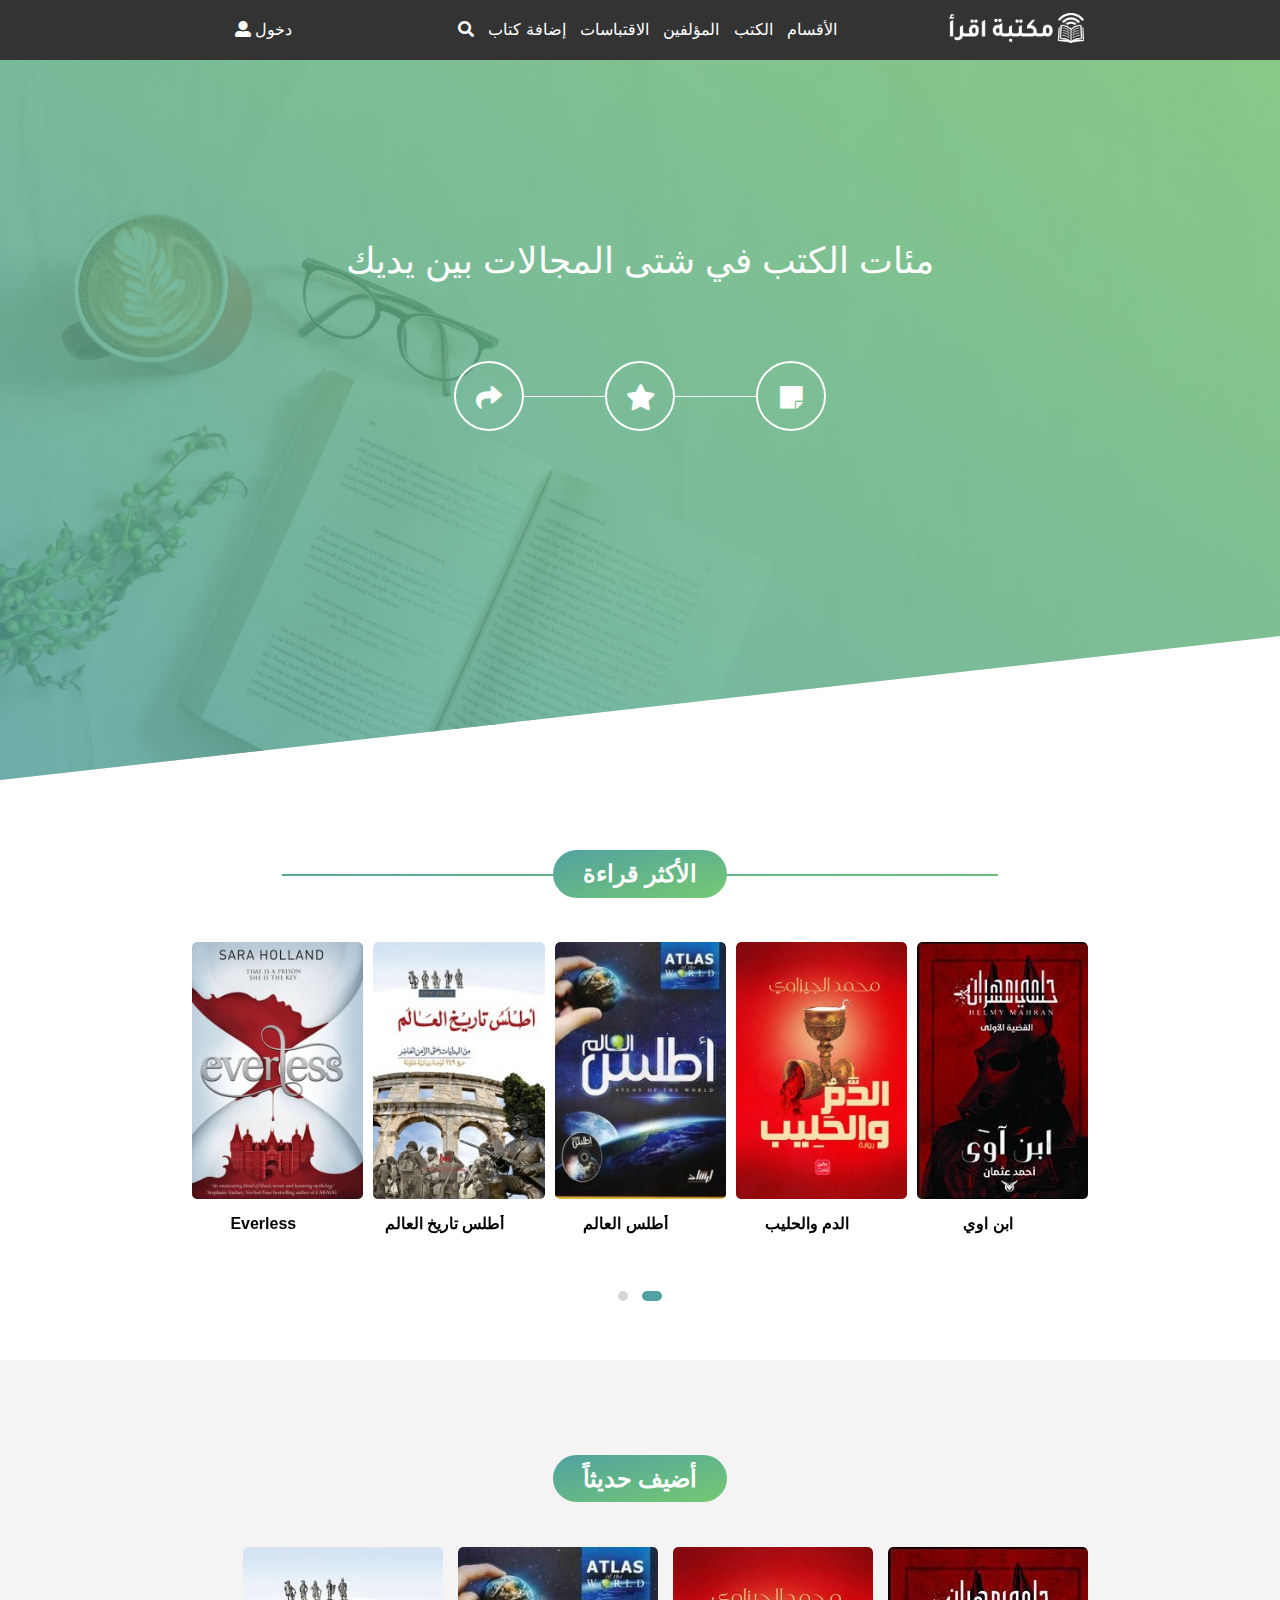
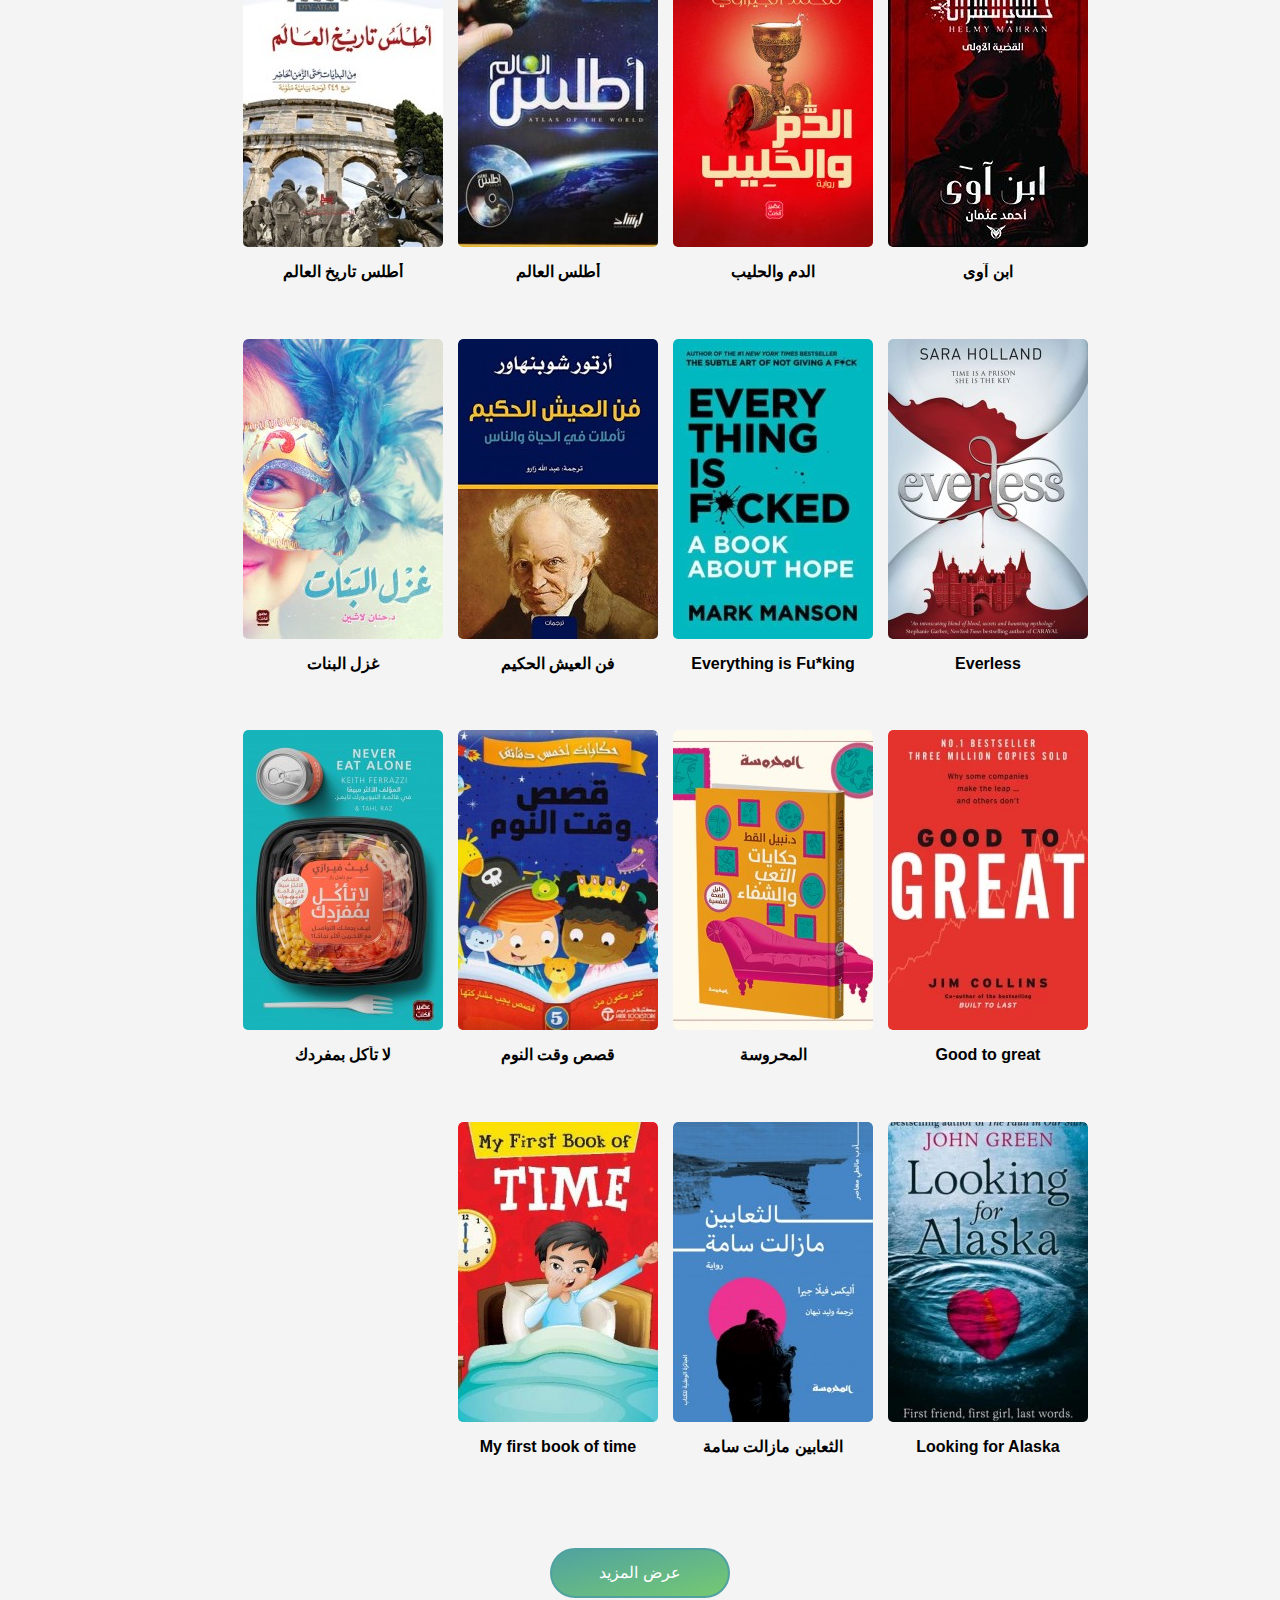
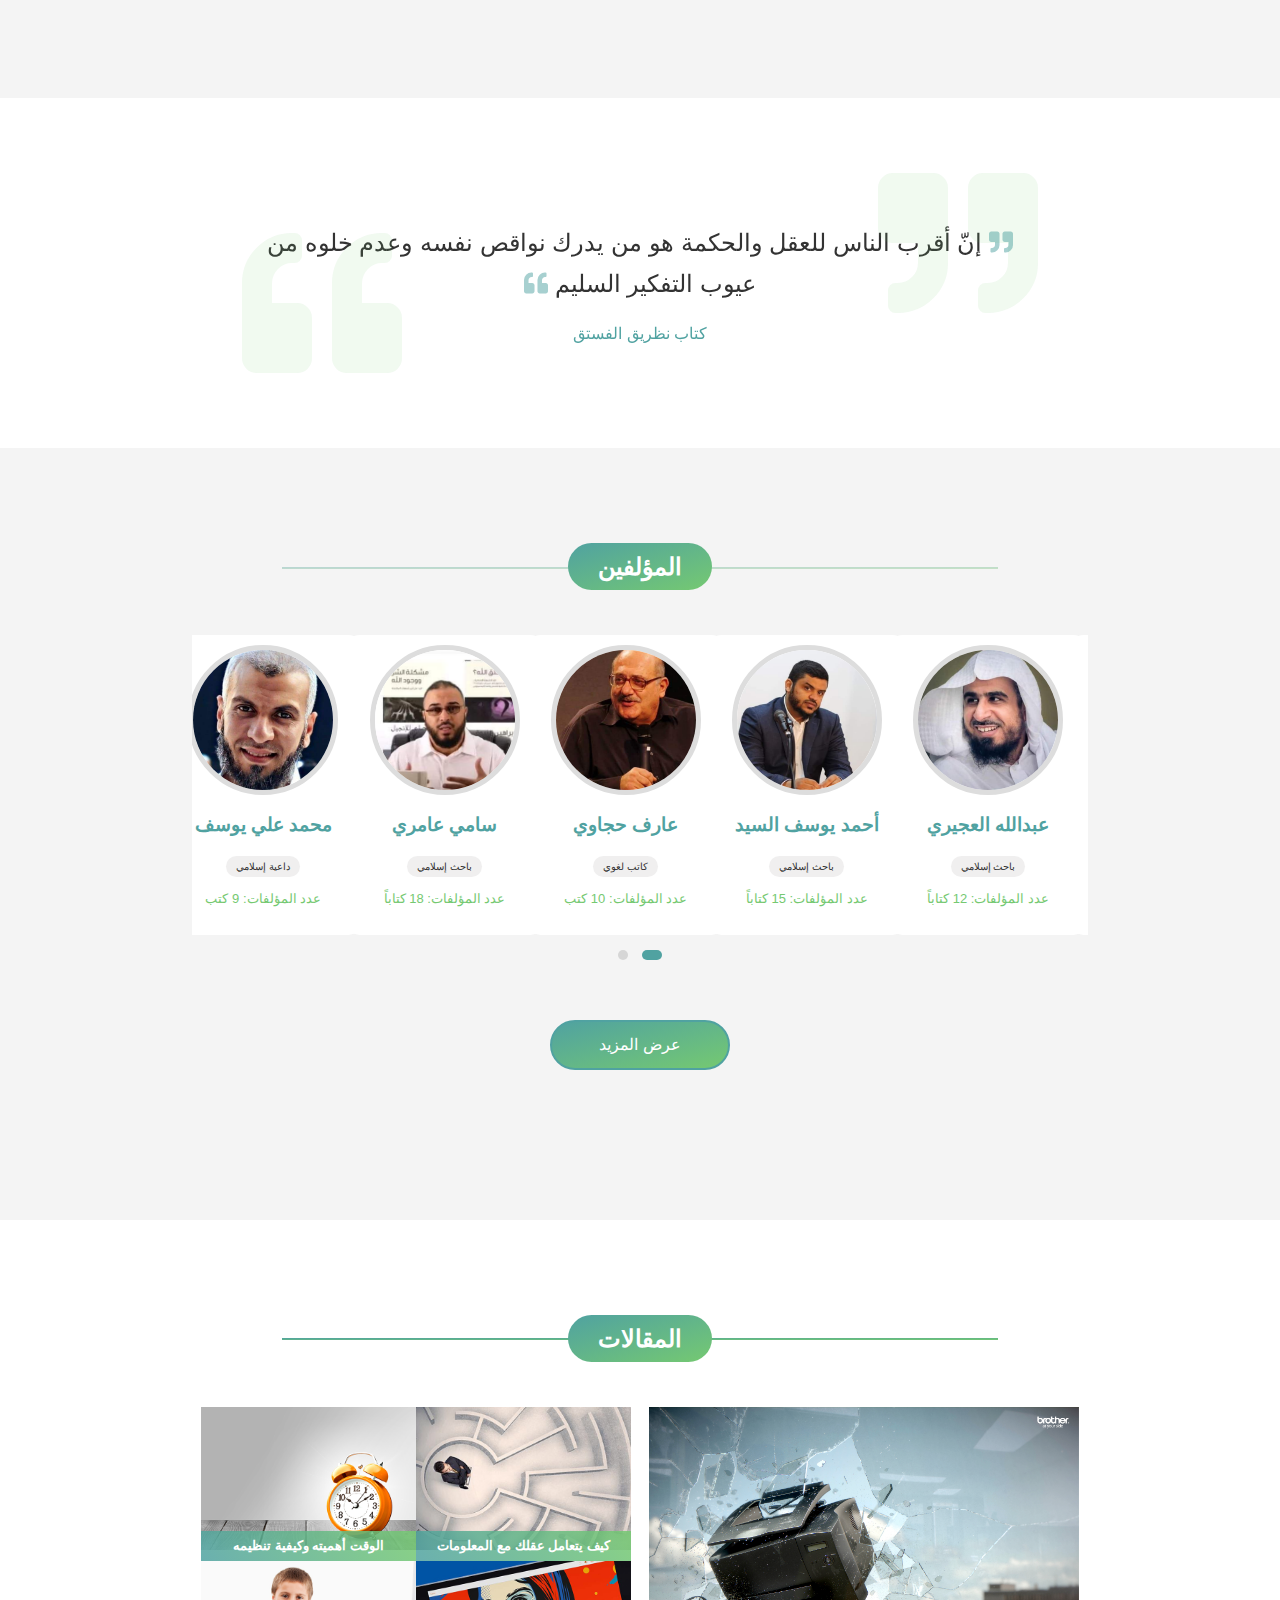
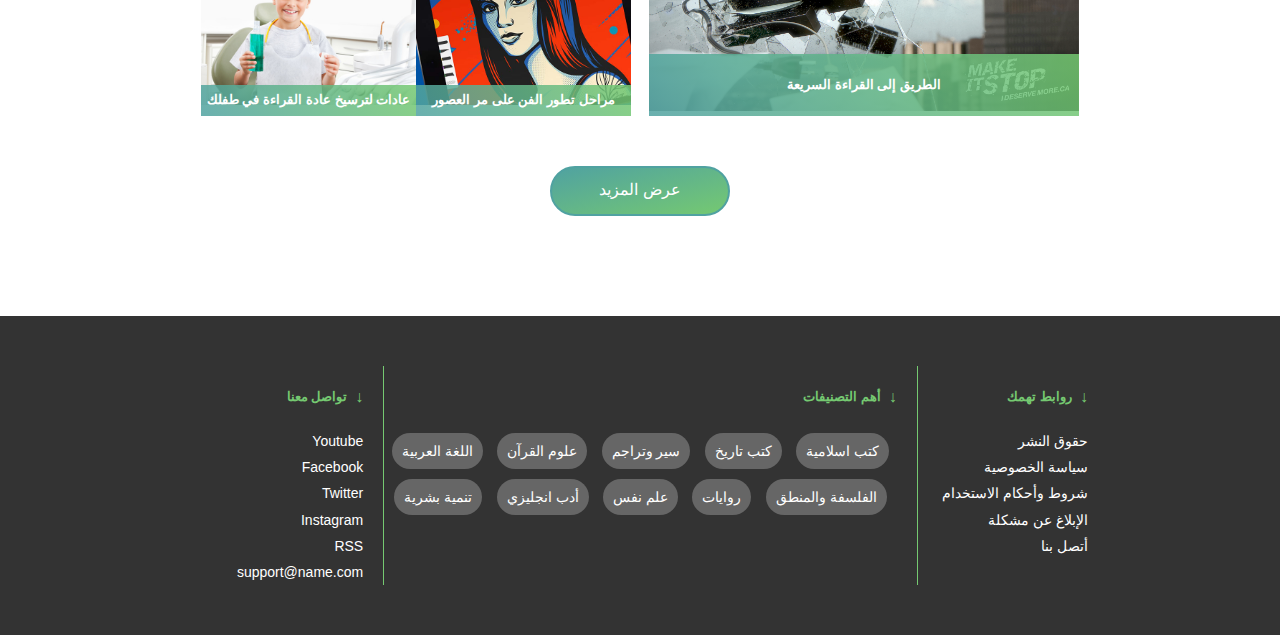
<file: index.html>
<!DOCTYPE html>
<html lang="ar" dir="rtl">
  <head>
    <meta charset="UTF-8" />
    <meta http-equiv="X-UA-Compatible" content="IE=edge" />
    <meta name="viewport" content="width=device-width, initial-scale=1.0" />
    <title>Bookstore</title>
    <link
      rel="stylesheet"
      href="https://cdnjs.cloudflare.com/ajax/libs/font-awesome/5.15.4/css/all.min.css"
      integrity="sha512-1ycn6IcaQQ40/MKBW2W4Rhis/DbILU74C1vSrLJxCq57o941Ym01SwNsOMqvEBFlcgUa6xLiPY/NS5R+E6ztJQ=="
      crossorigin="anonymous"
      referrerpolicy="no-referrer"
    />
    <link rel="shortcut icon" href="icons/book.svg" type="image/x-icon" />
    <link rel="stylesheet" href="css/vendors/normalize.css" />
    <link rel="stylesheet" href="css/vendors/owl.carousel.min.css" />
    <link rel="stylesheet" href="css/vendors/owl.theme.default.min.css" />
    <link rel="stylesheet" href="css/style.css" />
    <script src="js/vendors/jquery-3.6.0.min.js"></script>
  </head>

  <body>
    <!-- navbar start -->
    <nav>
      <div class="container nav">
        <div class="nav-logo">
          <a href="#">
            <img src="images/logo.png" alt="logo png" />
          </a>
        </div>

        <div class="nav-links">
          <a href="#">الأقسام</a>
          <a href="pages/books.html">الكتب</a>
          <a href="pages/authors.html">المؤلفين</a>
          <a href="pages/quotes.html">الاقتباسات</a>
          <a href="pages/add.html">إضافة كتاب</a>
          <a href="#"><i class="fas fa-search search-icon"></i></a>
        </div>

        <div class="nav-log">
          <a href="#"
            >دخول
            <i class="fas fa-user-alt"></i>
          </a>
          <i class="fas fa-bars nav-bars"></i>
        </div>
      </div>
    </nav>
    <!-- navbar end -->

    <!-- search box start -->
    <section class="search">
      <div class="container">
        <i class="fa fa-times search-close"></i>
        <form action="#" class="search-form">
          <input
            type="text"
            name="search"
            placeholder="بحث عن كتاب أو قسم أو مؤلف أو سلسلة كتب"
            autocomplete="off"
          />
          <button type="submit">
            بحث
            <i class="fa fa-search"></i>
          </button>
        </form>
      </div>
    </section>
    <!-- search box end -->

    <!-- header start -->
    <header>
      <div class="container header">
        <div class="header-text">مئات الكتب في شتى المجالات بين يديك</div>
        <div class="header-icons">
          <div class="icon" title="اقرأ">
            <i class="fas fa-sticky-note"></i>
          </div>
          <div class="line"></div>
          <div class="icon" title="قيم"><i class="fas fa-star"></i></div>
          <div class="line"></div>
          <div class="icon" title="شارك"><i class="fas fa-share"></i></div>
        </div>
      </div>
    </header>

    <!-- header end -->

    <!-- owl carousel slider start -->
    <section class="slider">
      <div class="container">
        <div class="section-heading">
          <h2>الأكثر قراءة</h2>
        </div>
        <div class="owl-carousel owl-theme new-added"></div>
      </div>
    </section>
    <!-- owl carousel slider end -->

    <!-- All books section start -->
    <div class="books-sec">
      <div class="container">
        <div class="section-heading">
          <h2>أضيف حديثاً</h2>
        </div>
        <div class="books" id="booksIndexPage"></div>
      </div>
      <div class="btn">
        <a href="pages/books.html">عرض المزيد</a>
      </div>
    </div>
    <!-- All books section end -->

    <!-- qoutes start -->
    <section class="quotes-sec">
      <div class="container quates">
        <div class="owl-carousel owl-theme owl-qoutes">
          <div class="item quote">
            <i class="fa fa-quote-right qr" aria-hidden="true"></i>
            <div class="quote-text">
              <i class="fa fa-quote-right" aria-hidden="true"></i>
              <span
                >إنّ أقرب الناس للعقل والحكمة هو من يدرك نواقص نفسه وعدم خلوه من
                عيوب التفكير السليم</span
              >
              <i class="fa fa-quote-left" aria-hidden="true"></i>
            </div>
            <div class="quote-writer">كتاب نظريق الفستق</div>

            <i class="fa fa-quote-left ql" aria-hidden="true"></i>
          </div>
          <!-- qoute end -->
          <div class="item quote">
            <i class="fa fa-quote-right qr" aria-hidden="true"></i>
            <div class="quote-text">
              <i class="fa fa-quote-right" aria-hidden="true"></i>
              <span>
                ليست الثقافة دينا يوحد بين القلوب ويؤلفها, بل هى على الأرجح
                تفرقها؛ لأنها تطلع المظلومين على هول الظلم الذى يعانونه, وتطلع
                المحظوظين على ما يمكن أن يفقدوه
              </span>
              <i class="fa fa-quote-left" aria-hidden="true"></i>
            </div>
            <div class="quote-writer">يوتويبا</div>

            <i class="fa fa-quote-left ql" aria-hidden="true"></i>
          </div>
          <!-- qoute end -->
          <div class="item quote">
            <i class="fa fa-quote-right qr" aria-hidden="true"></i>
            <div class="quote-text">
              <i class="fa fa-quote-right" aria-hidden="true"></i>
              <span>
                فليس الغرض من دراسة التاريخ هو سرد القصص والاستمتاع بها ، بل
                الهدف الاساسي من دراسة التاريخ هو فهم الواقع ، فاحداث التاريخ
                تفسر لنا طلاسم الحاضر !
              </span>
              <i class="fa fa-quote-left" aria-hidden="true"></i>
            </div>
            <div class="quote-writer">مائة من عظماء أمة الاسلام</div>

            <i class="fa fa-quote-left ql" aria-hidden="true"></i>
          </div>
          <!-- qoute end -->
        </div>
      </div>
    </section>
    <!-- qoutes end -->

    <!-- authors start -->
    <section class="authors-sec">
      <div class="container authors">
        <div class="section-heading">
          <h2>المؤلفين</h2>
        </div>
        <div class="owl-carousel owl-theme owl-authors">
          <div class="item author">
            <div class="img">
              <img src="images/authors/Abdullah.jpg" alt="" />
            </div>
            <div class="info">
              <h3>
                <a href="#"> عبدالله العجيري </a>
              </h3>
              <span>باحث إسلامي</span>
              <div>عدد المؤلفات: 12 كتاباً</div>
            </div>
          </div>
          <!-- item end -->
          <div class="item author">
            <div class="img">
              <img src="images/authors/Ahmed.jpg" alt="" />
            </div>
            <div class="info">
              <h3>
                <a href="#"> أحمد يوسف السيد </a>
              </h3>
              <span>باحث إسلامي</span>
              <div>عدد المؤلفات: 15 كتاباً</div>
            </div>
          </div>
          <!-- item end -->
          <div class="item author">
            <div class="img">
              <img src="images/authors/Aref.jpg" alt="" />
            </div>
            <div class="info">
              <h3>
                <a href="#"> عارف حجاوي </a>
              </h3>
              <span>كاتب لغوي</span>
              <div>عدد المؤلفات: 10 كتب</div>
            </div>
          </div>
          <!-- item end -->
          <div class="item author">
            <div class="img">
              <img src="images/authors/Sami.jpg" alt="" />
            </div>
            <div class="info">
              <h3>
                <a href="#"> سامي عامري </a>
              </h3>
              <span>باحث إسلامي</span>
              <div>عدد المؤلفات: 18 كتاباً</div>
            </div>
          </div>
          <!-- item end -->
          <div class="item author">
            <div class="img">
              <img src="images/authors/Mohamed.jpg" alt="" />
            </div>
            <div class="info">
              <h3>
                <a href="#"> محمد علي يوسف </a>
              </h3>
              <span>داعية إسلامي</span>
              <div>عدد المؤلفات: 9 كتب</div>
            </div>
          </div>
          <!-- item end -->
          <div class="item author">
            <div class="img">
              <img src="images/authors//Salman.jpg" alt="" />
            </div>
            <div class="info">
              <h3>
                <a href="#"> د.سلمان العوده </a>
              </h3>
              <span>داعية إسلامي</span>
              <div>عدد المؤلفات: 25 كتاباً</div>
            </div>
          </div>
          <!-- item end -->
        </div>
        <div class="btn">
          <a href="pages/authors.html">عرض المزيد</a>
        </div>
      </div>
    </section>
    <!-- authors end -->

    <!-- videos section start -->
    <section class="blogs">
      <div class="container blog-posts">
        <div class="section-heading">
          <h2>المقالات</h2>
        </div>
        <div class="right">
          <div class="blog-post">
            <div class="img">
              <img src="/images/video poster (5).jpeg" alt="" />
            </div>
            <div class="text">
              <h5><a href="#"></a>الطريق إلى القراءة السريعة</h5>
            </div>
          </div>
        </div>
        <div class="left">
          <div class="blog-post">
            <div class="img">
              <img src="/images/video poster (1).jpeg" alt="" />
            </div>
            <div class="text">
              <h5><a href="#"></a>كيف يتعامل عقلك مع المعلومات</h5>
            </div>
          </div>
          <div class="blog-post">
            <div class="img">
              <img src="/images/video poster (2).jpeg" alt="" />
            </div>
            <div class="text">
              <h5><a href="#"></a>الوقت أهميته وكيفية تنظيمه</h5>
            </div>
          </div>
          <div class="blog-post">
            <div class="img">
              <img src="/images/video poster (3).jpeg" alt="" />
            </div>
            <div class="text">
              <h5><a href="#"></a>مراحل تطور الفن على مر العصور</h5>
            </div>
          </div>
          <div class="blog-post">
            <div class="img">
              <img src="/images/video poster (4).jpeg" alt="" />
            </div>
            <div class="text">
              <h5><a href="#"></a>عادات لترسيخ عادة القراءة في طفلك</h5>
            </div>
          </div>
        </div>

        <div class="btn">
          <a href="#">عرض المزيد</a>
        </div>
      </div>
    </section>
    <!-- videos section end -->

    <!-- footer start -->
    <footer>
      <div class="container footer">
        <div class="footer-links">
          <h5>روابط تهمك</h5>
          <div>
            <a href="#">حقوق النشر</a>
            <a href="#">سياسة الخصوصية</a>
            <a href="#">شروط وأحكام الاستخدام</a>
            <a href="#">الإبلاغ عن مشكلة</a>
            <a href="#">أتصل بنا</a>
          </div>
        </div>
        <div class="footer-tags">
          <h5>أهم التصنيفات</h5>
          <div>
            <span>كتب اسلامية</span>
            <span>كتب تاريخ</span>
            <span>سير وتراجم</span>
            <span>علوم القرآن</span>
            <span>اللغة العربية</span>
            <span>الفلسفة والمنطق</span>
            <span>روايات</span>
            <span>علم نفس</span>
            <span>أدب انجليزي</span>
            <span>تنمية بشرية</span>
          </div>
        </div>
        <div class="footer-social">
          <h5>تواصل معنا</h5>
          <div class="links">
            <a href="#">Youtube</a>
            <a href="#">Facebook</a>
            <a href="#">Twitter</a>
            <a href="#">Instagram</a>
            <a href="#">RSS</a>
            <a href="#">support@name.com</a>
          </div>
        </div>
      </div>
    </footer>
    <!-- footer end -->

    <script src="js/vendors/owl.carousel.js"></script>
    <script src="js/main.js"></script>
    <script>
      document.querySelector(".nav-bars").onclick = function () {
        document.querySelector(".nav-links").classList.toggle("show");
        this.classList.toggle("fa-times");
      };
    </script>
  </body>
</html>
</file>
<file: css/style.css>
@import url(https://fonts.googleapis.com/css2?family=Cairo:wght@100;200;300;400;500;600;800;900&display=swap);
/* variables */

:root {
  --mcolor: rgb(80, 162, 161);
  --pcolor: #75c971;
  --graycolor: rgb(51, 51, 51);
  --wcolor: rgb(255, 255, 255);
  --gradient: linear-gradient(to bottom right, #50A2A1, #75C971);
  --trans: 0.5s ease-in-out;
}
::selection{
  background: var(--mcolor);
  color: var(--wcolor);
  padding: 10px 20px;
}
/* global styles */
* {
  box-sizing: border-box;
}
body {
  font-family: 'Cairox', sans-serif;
}

section {
  padding: 100px auto;
  margin: 50px auto;
}

.container {
  width: 70%;
  margin: 0 auto;
  text-align: center;
}

a {
  color: inherit;
  text-decoration: none;
}

a:hover {
  opacity: 0.8;
}

input,
button,
input:focus,
button:hover {
  outline: none;
  border: 1px solid var(--mlcolor);
  border-radius: 5px;
  background-color: transparent;
}

button {
  cursor: pointer;
}

button:hover {
  opacity: 0.8;
}

::placeholder {
  opacity: 0.7;
}

.btn{
  height: 50px;
  width: 180px;
  border-radius: 30px;
  margin: 50px auto;
  color: var(--wcolor);
  background-image: var(--gradient);
  border: 2px solid var(--mcolor);
  transition: all var(--trans);
  cursor: pointer;
  text-align: center;
  display: flex;
  align-items: center;
  justify-content: center;
}
.btn:hover{
  background: transparent;
  color: var(--mcolor);
  border: 2px solid var(--mcolor);
}

.section-heading{
  width: 100%;
  margin: 25px auto;
  color:var(--wcolor);
  text-align: center;
  display: flex;
  justify-content: center;
  align-items: center;
  position: relative;
}
.section-heading::after{
  content: "";
  width: 80%;
  height: 2px;
  background-image: var(--gradient);
  position: absolute;
  top: 50%;
  z-index: -1;
}
.section-heading h2{
  padding: 10px 30px;
  background-image: var(--gradient);
  width: fit-content;
  border-radius: 30px;
}
@media(max-width:768px){
  .section-heading h2{
    padding: 10px 30px;
    border-radius: 30px;
    font-weight: 400;
    font-size: 18px;
  }
  .btn{
    height: 40px;
    width: 150px;
    border-radius: 30px;
    margin: 25px auto;
  }
}

/* =============== navbar start */
nav {
  height: 60px;
  background: var(--graycolor);
  color: var(--wcolor);
  box-shadow: 0 2px 10px rgba(0, 0, 0, 0.2);
  display: flex;
  align-items: center;
  justify-content: center;
  z-index: 99999;
}

.nav {
  display: grid;
  grid-template-columns: 1fr 4fr 1fr;
  gap: 20px;
  align-items: center;
  justify-content: center;
}

.nav>div {
  justify-self: center;
}

.nav-links a {
  display: inline-block;
  margin: 0 5px;
}

.nav-links a:last-of-type {
  margin-left: 20px;
}

.search-box {
  cursor: pointer;
}

.nav-bars {
  display: none;
}
@media(max-width:992px){
  .nav {
    grid-template-columns: repeat(3, 1fr);
    z-index: 9999;
  }
  .nav-links{
    grid-column: 2/6;
  }
}
@media(max-width:768px) {
  .nav {
    grid-template-columns: repeat(2, 1fr);
    z-index: 9999;
  }

  .nav-links {
    display: none;
    justify-content: center;
    flex-direction: column;
    position: absolute;
    left: 0;
    top: 60px;
    padding: 20px;
    width: 200px;
    height: calc(100vh - 60px);
    background-color: var(--mcolor);
    box-shadow: 2px 2px 5px rgba(0, 0, 0, 0.2);

  }

  .nav-links a {
    padding: 10px 0;
  }

  .nav-links i {
    cursor: pointer;
  }

  .nav-bars {
    display: inline-block;
    font-size: 18px;
    margin-right: 30px;
    cursor: pointer;
  }
}
.nav-logo {
  height:inherit;
  display: flex;
  align-items: center;
  justify-content: center;
}
.nav-logo img{
  height: 30px;
}
@media(max-width:425px){
 .container{
    width: 100%;
  }
  .nav-links{
    width: 100%;
    background-color:rgb(80, 162, 161,0.95) ;
    font-size: 24px;
  }
}
/* 
=============== navbar end 
*/

/* 
=============== navbar start 
*/
.search {
  width: 70%;
  height: 40vh;
  position: absolute;
  top: 50%;
  left: 50%;
  transform: translate(-50%, -50%);
  border-radius: 10px;
  background-color: var(--wcolor);
  box-shadow: 2px 1px 20px rgba(0, 0, 0, 0.2);
  display: none;
  align-items: center;
  z-index: 100;
  justify-content: center;
}

.search-close {
  cursor: pointer;
  position: absolute;
  top: 20px;
  right: 20px;
  color: var(--mcolor);
  font-size: 24px;
}

.search-form {
  display: grid;
  grid-template-columns: 3fr 1fr;
  gap: 20px;
}

.search-form input,
.search-form button,
.search-pages-box input {
  padding: 10px 20px;
  font-size: 18px;
  border: 2px solid var(--mcolor);
}

.search-form input:focus {
  border-color: var(--pcolor);
}

.search-form button {
  background-color: var(--mcolor);
  color: var(--wcolor);
}

.search-form button i {
  padding-right: 15px;
}

#bookFilter:focus{
  background-color: var(--wcolor);
}

/*
=============== navbar end 
*/

/*
===============  video header start
*/
.header {
  height: 80vh;
  width: 100%;
  background: linear-gradient(to top right, rgba(80, 162, 161, 0.8), rgba(117, 201, 113, 0.8)), url(/images/hdbg.jpg);
  background-size: cover;
  background-position: center center;
  background-attachment: fixed;
  clip-path: polygon(0 0, 100% 0, 100% 80%, 0 100%);
  display: flex;
  flex-direction: column;
  justify-content: start;
  align-items: center;
  padding: 100px;
  color: var(--wcolor);
}

.header-text {
  padding: 50px;
  font-size: 36px;
  margin: 30px auto;
}

.header-icons {
  width: 50%;
  display: flex;
  justify-content: center;
  align-items: center;
}

.header-icons>.icon {
  width: 70px;
  height: 70px;
  border-radius: 50%;
  line-height: 70px;
  font-size: 26px;
  text-align: center;
  border: 2px solid var(--wcolor);
}

.header .line {
  width: 15%;
  height: 2%;
  background-color: var(--wcolor);
}

@media(max-width:768px){
  .header{
    clip-path: polygon(0 0, 100% 0, 100% 90%, 0 100%);
    align-items: center;
    padding: 100px 0;
    height: 50vh;
  }
  .header-text {
    padding: 20px;
    font-size: 26px;
    margin: 30px auto;
  }
  .header-icons {
    width: 100%;
  }
  .header-icons>.icon {
    width: 50px;
    height: 50px;
    font-size: 20px;
    line-height: 50px;
  }
}
/*
===============  video header end
*/
/*
=============== book main style start
*/
.book {
  border-radius: 5px;
  position: relative;
  overflow: hidden;
  cursor: pointer;
}

.book-cover {
  width: 100%;
  height: 100%;
  border-radius: inherit;
  object-fit: cover;
  overflow: hidden;
  position: relative;
}

.book-cover img {
  transition: var(--trans) filter;
  width: 100%;
  height: 100%;
  object-fit: cover;
}

.book-text {
  width: 100%;
  height: 100%;
  color: var(--graycolor);
  position: absolute;
  top: 0;
  display: flex;
  flex-direction: column;
  align-items: flex-start;
  justify-content: center;
  visibility: hidden;
}

.book-title {
  font-size: 16px;
  width: 100%;
}
.book-title a{
  width: 200px;
  height: 40px;
  overflow: hidden;
  display: inline-block;
  text-align: center;
  text-overflow: ellipsis;
  white-space: nowrap;
  color: #000;
}

.text-title,
.book-rate,
.book-btn,
.book-author,
.book-tag {
  width: 80%;
  padding: 7px 15px;
  font-size: 13px;
  text-align: right;
  font-weight: 500;
  background: var(--wcolor);
  margin: 10px 0;
  border-top-left-radius: 5px;
  border-bottom-left-radius: 5px;
}

.book-rate {
  color: orange;
}

.book-btn a {
  color: inherit;
}

.book-cover:hover img {
  filter: blur(3px);
}

.book-cover:hover .book-text {
  visibility: visible;
}


/*
=============== book main style end
*/
/*
=============== owl carousel slider start
*/


.owl-theme .owl-dots .owl-dot.active span,
.owl-theme .owl-dots .owl-dot:hover span {
  background: var(--mcolor);
  width: 20px;
}

/*
=============== owl carousel slider end
*/

/*
=============== navbar start
=============== navbar end

=============== navbar start
=============== navbar end

=============== navbar start
=============== navbar end */

.show {
  display: flex;
}

/* 
=============== navbar start

*/
/* 
=============== navbar start

*/

/* 
=============== all books section start
*/
.books-sec{
  background-color: #F4F4F4;
  padding: 50px 0;

}
.books{
  display: flex;
  flex-flow: row wrap;
  justify-content: start;
  gap:15px;
}
.books .book-cover{
  width: 200px;
  height: 300px;
}
@media(max-width:768px){
  .books-sec .container{
    width: 90%;
  }
  .books{
    justify-content: center;
  }
}
/* 
=============== all books section start

*/

/* 
=============== qoutes start
*/
.quote{
  height: 250px;
  position: relative;
  padding: 25px 50px;
  display: flex;
  align-items: center;
  justify-content: center;
  flex-direction: column;
}
.quote .qr,
.quote .ql{
  position: absolute;
  font-size: 1000%;
  opacity:0.1;
  color: var(--pcolor);
}
.qr{
  top: 15px;
  right: 50px;
}
.ql{
  bottom: 15px;
  left: 50px;
}
.quote-text{
  font-size: 24px;
  font-weight: 500;
  line-height: 1.7;
  margin: 20px auto;
  color:var(--graycolor);
}
.quote-text i{
  color:var(--mcolor);
  opacity: 0.5;
}
.quote-writer{
  font-weight: 500;
  color:var(--mcolor);
}
@media(max-width:768px){
  .quote{
    padding: 30px 10px;
  }
  .quote-text{
    font-size: 18px;
  }
}
/* 
=============== qoutes start
*/
/* 
=============== authors-section start
*/
.authors-sec{
  background-color: rgba(238, 238, 238, 0.664);
  padding: 50px 0 100px;
}
.author{
  width: 200px;
  height: 300px;
  background-color: var(--wcolor);
  border-radius: 15px;
  padding: 10px;
  display: flex;
  flex-direction: column;
  align-items: center;
  cursor: pointer;
  transition: var(--trans) box-shadow;
}
.author:hover{
  box-shadow: 2px 5px 10px rgba(0, 0, 0, 0.3);
}
.author .img{
  width: 150px;
  height: 150px;
  display: flex;
  align-items: center;
  justify-content: center;
  border-radius: 50%;
  overflow: hidden;
  border: 5px solid #ddd;
}
.author .info{
  height: 40%;
}
.author img{
  height: 150px;
  width: 150px;
  object-fit: cover;
}
.author h3{
  color: var(--mcolor);
  margin-bottom: 5px;
}
.author span{
  color: var(--graycolor);
  display: inline-block;
  padding:5px 10px;
  background-color: rgb(240, 239, 239);
  font-size: 10px;
  font-weight: 500;
  border-radius: 15px;
  margin: 15px;
  transition: var(--trans) background;
}
.author span:hover{
  background-color: #ccc;
}
.author .info > div{
  font-size: 13px;
  font-weight: 500;
  color:var(--pcolor);
}
@media(max-width:768px){
  .author{
    width: auto;
    height: 270px;
  }
  .author .img{
    width: 120px;
    height: 120px;
  }
  .author h3{
    font-size: 16px;;
  }
}
/* 
=============== authors-section end
*/

/* 
=============== blog posts start
*/
.blog-posts{
  display: flex;
  flex-flow: row wrap;
  justify-content: space-around;
  margin: auto;
}
.blog-posts .right,
.blog-posts .left{
  width: 48%;
}
.blog-posts .right > div{
  width: 100%;
}
.blog-posts .left{
  display: flex;
  flex-flow: row wrap;
  justify-content: space-between;
}
.blog-posts .left > div{
  width: 50%;

}
.blog-post{
  position: relative;
  overflow: hidden;
  cursor: pointer;
  width: 24%;
}
.blog-post img{
  width: 100%;
  transition: var(--trans) transform, var(--trans) opacity;
}
.blog-post .text{
  position: absolute;
  bottom: 0;
  width: 100%;
  height: 20%;
  background: linear-gradient(60deg,rgba(80, 162, 161, 0.85),rgba(117, 201, 113, 0.85));
  display: flex;
  align-items: center;
  justify-content: center;
  color:var(--wcolor);
  transition: var(--trans) all;
}

.blog-post:hover .text{
  background: linear-gradient(60deg,rgba(80, 162, 161),rgb(117, 201, 113));
  height: 25%;
}
.blog-post:hover img{
  transform: scale(1.1);
  opacity: 0.9;
}
@media(max-width:768px){
  .blog-posts .right,
.blog-posts .left{
  width: 90%;
}
.blog-posts .left > div{
  width: 100%;
  margin: 15px auto;

}
}
/* 
=============== blog posts start
*/

/* 
=============== footer start
*/
footer{
  background: var(--graycolor);
  color: var(--wcolor);
  padding: 50px 0;
  text-align: right;
}
.footer{
  display: grid;
  grid-template-columns: 1fr 3fr 1fr;
  gap: 20px;
}

.footer > div:not(:last-of-type){
  border-left: 1px solid var(--pcolor);
}
.footer h5{
  text-align: right;
  color: var(--pcolor);
}
.footer h5::before{
  content: "↓";
  font-size: 16px;
  display: inline-block;
  vertical-align: middle;
  margin-left: 8px;
}

.footer-links > div,
.footer-social div{
  display: flex;
  flex-direction: column;
  text-align: right;
}
.footer-links a,
.footer-social a{
  font-weight: 400;
  font-size: 14px;
  padding: 5px 0;
}

.footer-tags span{
  display: inline-block;
  width: fit-content;
  padding:10px;
  margin: 5px ;
  border-radius: 20px;
  background-color: #666;
  font-size: 14px;
  transition: var(--trans) background-color;
  cursor: pointer;
}
.footer-tags span:hover{
  background-color: var(--pcolor);
}

@media(max-width:768px) {
  .footer{
    grid-template-columns: repeat(2,1fr);
    padding: 50px 20px;
  }
  .footer-tags{
    display: none;
  }
  
}

@media(max-width:425px) {
  .footer{
    grid-template-columns:1fr;
  }
  .footer > div:not(:last-of-type){
    border-left:none;
  }
  .footer-tags{
    display: none;
  }
  
}
/* 
=============== footer start
*/

/* 
========================
     page wrapper
========================
*/
.page-wrapper{
  display: flex;
  flex-flow: row nowrap;
  align-items: stretch;
  justify-content: center;
  gap: 20px;
}
.page-wrapper .authors-list,
.page-wrapper .sections-list{
  width: 12%;
}
.page-wrapper  h4{
  background-image:var(--gradient);
  color:var(--wcolor);
  padding:10px 15px;
  width: 100%;
}

.page-wrapper ul{
  list-style: none;
  margin: 0;
  padding: 0;
}
.page-wrapper li{
  padding: 5px 10px;
}
.page-wrapper li a{
  display: inline-block;
  margin-right: 5px;
}
.page-wrapper li i{
  color:var(--mcolor);
}
.page-wrapper li:nth-of-type(even){
  color:var(--graycolor);
}
/* 
========================
      Books page
========================
*/
.search-pages-box{
  margin: 50px auto;
}
.search-pages-box input{
  width: 60%;
}

/* 
========================
      authors page
========================
*/
#pg-authors{
  display: flex;
  flex-flow: row wrap;
  justify-content: space-around;
  gap: 25px 15px;
}
.author-block{
  width: 30%;
  height: 120px;
  padding: 15px;
  border-radius: 15px;
  overflow: hidden;
  display: flex;
  flex-direction: row; 
  flex-wrap: nowrap;
  align-items: center;
  justify-content: space-between;
  border: 1px solid var(--mcolor);
  background-color: rgba(255, 255, 255, 0.384);
  transition: all var(--trans);
  cursor: pointer;
}
.author-block:hover{
  background:var(--wcolor);
  box-shadow: 1px 1px 5px #666;
  transform: scale(1.05);
}
.author-block .img{
  width: 80px;
  height: 80px;
  border-radius: 50%;
  overflow: hidden;
  border: 3px solid var(--pcolor);
}
.author-block img{
  width: 100%;
  height: 100%;
  object-fit: cover;
}
.author-block .text{
  width: 180px;
  text-align: right;
  display: flex;
  flex-flow: column nowrap;
  justify-content: start;
  align-items: flex-start;
}
.author-block .text h4{
  margin: 0;
  
}
.author-block .text *{
  margin: 3px 0;
  text-align: right;
}
.author-block i{
  color: var(--pcolor);
}
@media(max-width:1280px){
  .author-block{
    width: 45%;
  }
  .book-text{
    width: auto;
  }
}
@media(max-width:992px){
  .author-block{
    width: 80%;
    justify-content: center;
    gap: 20px;
  }
}
@media(max-width:500px){
  .book-text{
    width: 90%;
  }
  .author-block{
    width: 100%;
    justify-content: center;
    gap: 20px;
  }
}
/* 
========================
      quotes page
========================
*/
.qoutes-sec{
  width: 60%;
}
#pg-quotes{
  display: flex;
  justify-content: center;
}
#pg-quotes .quote{
  background-color: rgba(255, 255, 255, 0.5);
  border-radius: 15px;
  border: 1px solid var(--pcolor);
  width: 100%;
  height: auto;
  overflow: hidden;
  transition: all var(--trans);
}
#pg-quotes .quote:hover{
  background-color: rgba(255, 255, 255, 1);
  box-shadow: 1px 1px 10px #eee;
}

#pg-quotes .quote .qr,
#pg-quotes .quote .ql
{
  transform: scale(.7);
  opacity: 0.04;
}
@media(max-width:1170px){
  .qoutes-sec{
    width: 60%;
  }
  .page-wrapper .container{
    width: 90%;
  }
  .page-wrapper .authors-list, .page-wrapper .sections-list{
    width: 15%;
  }
}

@media(max-width:992px){
  .page-wrapper{
    background-color: #F4F4F4;
  }
  .qoutes-sec{
    width: 95%;
  }
  .page-wrapper .authors-list, .page-wrapper .sections-list{
    display: none;
  }
}
</file>
